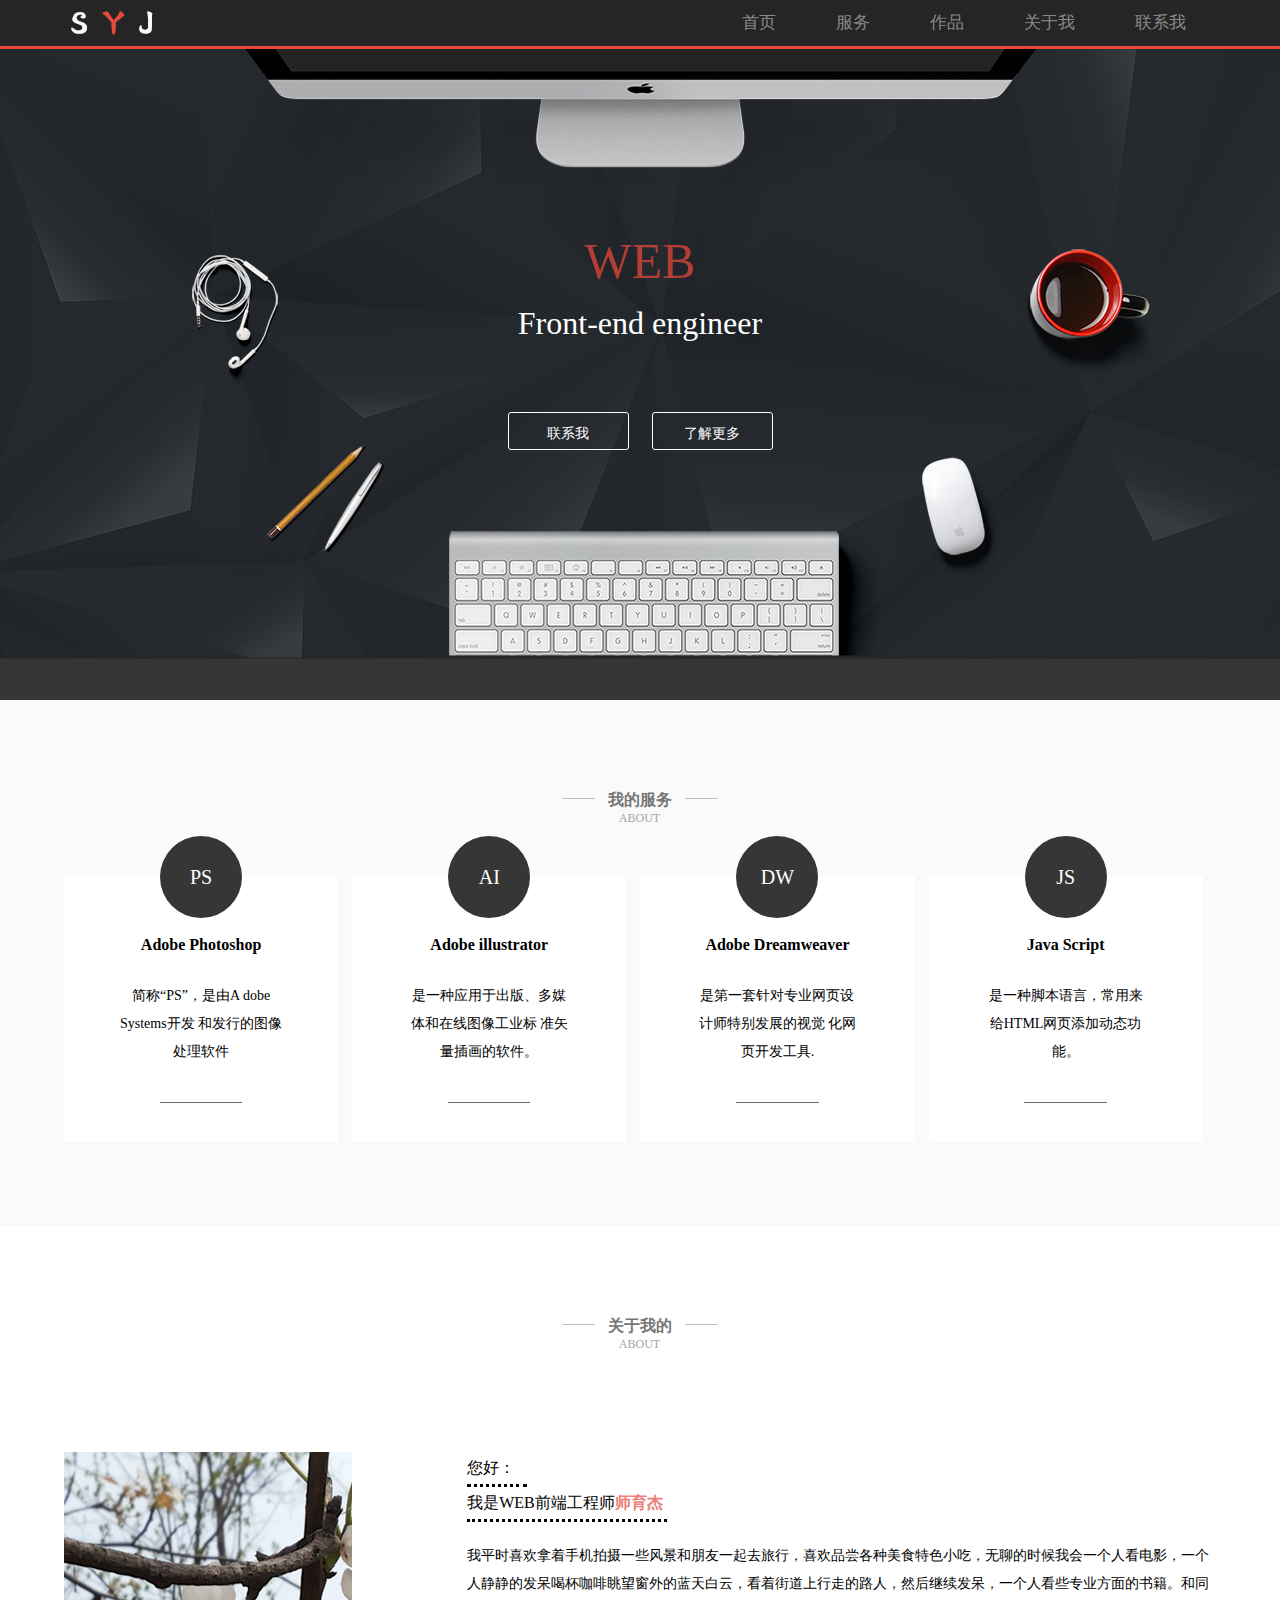
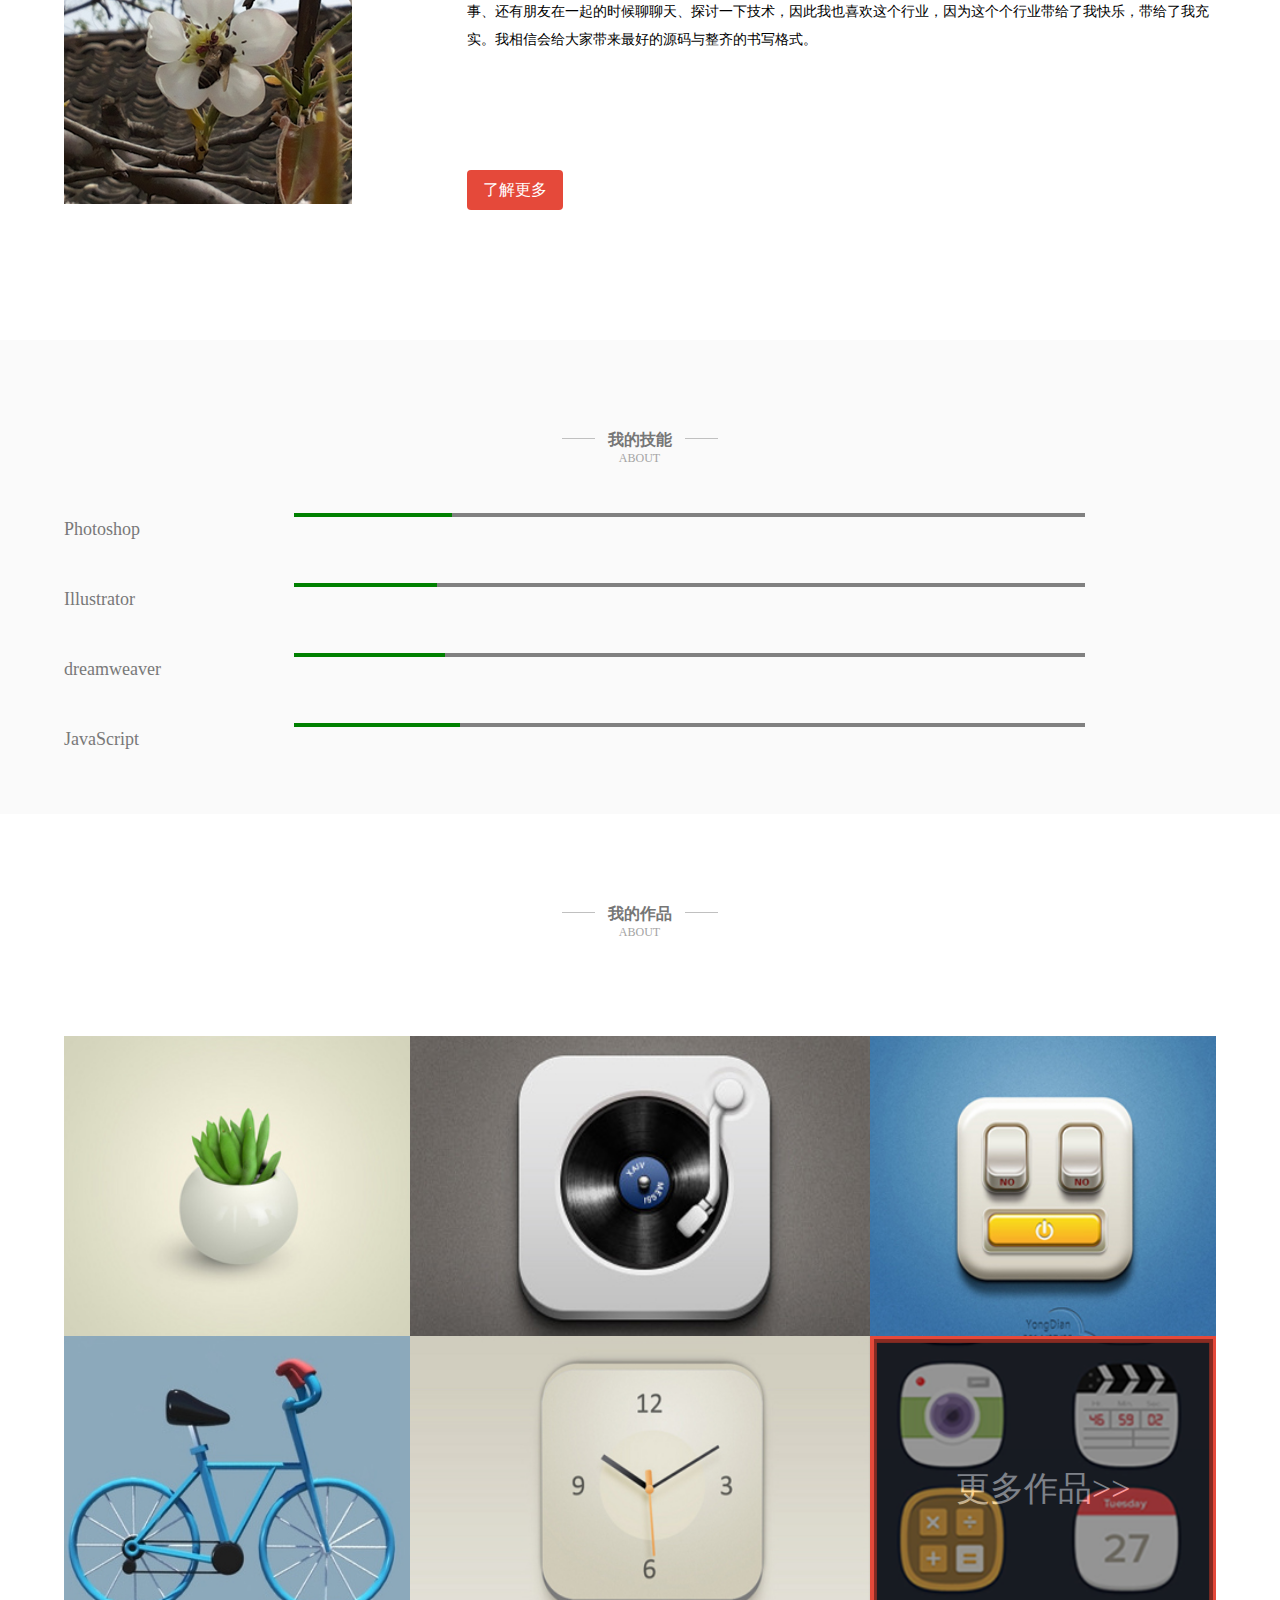
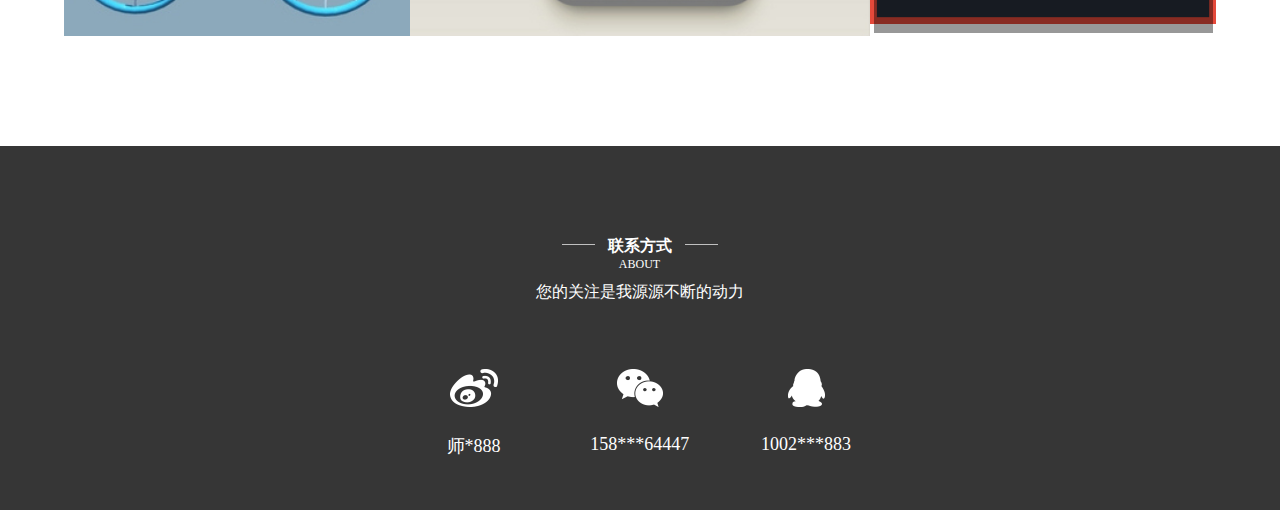
<file: index.html>
<!DOCTYPE html>
<html>
	<head>
		<meta charset="UTF-8">
		<title>个人简介</title>
		<link rel="stylesheet" href="css/reset.css"/>
		<link rel="stylesheet" href="css/inde.css" />
	</head>
	<body>
		<!-- 头部开始 -->
		<div id="head">
			<div class="head_a">
				<div class="logo"></div>
				<ul class="nav">
					<li>
						<a href="#banner">首页</a>
					</li>
					<li>
						<a href="#main_a">服务</a>
					</li>
					<li>
						<a href="#main_d">作品</a>
					</li>
					<li>
						<a href="#main_b">关于我</a>
					</li>
					<li>
						<a href="#fooner">联系我</a>
					</li>
				</ul>
			</div>
		</div>

		<!-- banneer开始 -->
		<div id="banner">
			<h2>WEB </h2>
			<h3>Front-end engineer</h3>
			<div class="ban">
				<button class="bu">
					<a href="#fooner">联系我</a>
				</button>
				<button class="bt">了解更多</button>
			</div>
		</div>
		<!-- main_a开始 -->
		<div id="main_a">
			<div class="main_aa">
				<span></span>
				<div class="main_ap">
					<p>
						<b>我的服务</b>
						ABOUT
					</p>
				</div>
				<span></span>
			</div>
			<!-- main_a 开始的部分 -->
			<ul class="main_au">
				<li>
					<div class="img">PS</div>
					<h2>
						<b>Adobe Photoshop</b>
					</h2>
					<p>
						简称“PS”，是由A dobe Systems开发 和发行的图像处理软件
					</p>
					<span></span>
				</li>
				<li>
					<div class="img">AI</div>
					<h2>
						<b>Adobe illustrator</b>
					</h2>
					<p>
						是一种应用于出版、多媒体和在线图像工业标 准矢量插画的软件。
					</p>
					<span></span>
				</li>
				<li>
					<div class="img">DW</div>
					<h2>
						<b>Adobe Dreamweaver</b>
					</h2>
					<p>
						是第一套针对专业网页设计师特别发展的视觉 化网页开发工具.
					</p>
					<span></span>
				</li>
				<li class="main_ald">
					<div class="img">JS</div>
					<h2>
						<b>Java Script</b>
					</h2>
					<p>
						是一种脚本语言，常用来给HTML网页添加动态功能。
					</p>
					<span></span>
				</li>
			</ul>
		</div>
		<!-- main_b开始 -->
		<div id="main_b">
			<div class="main_aa">
				<span></span>
				<div class="main_ap">
					<p>
						<b>关于我的</b>
						ABOUT
					</p>
				</div>
				<span></span>
			</div>

			<!-- main_b 内容开 -->
			<div class="main_b">
				<div class="main_l"></div>
				<div class="main_r">
					<p class="m">您好：</p>
					<p class="n">我是WEB前端工程师<b >师育杰</b></p>
					<p class="main_rb">
						我平时喜欢拿着手机拍摄一些风景和朋友一起去旅行，喜欢品尝各种美食特色小吃，无聊的时候我会一个人看电影，一个人静静的发呆喝杯咖啡眺望窗外的蓝天白云，看着街道上行走的路人，然后继续发呆，一个人看些专业方面的书籍。和同事、还有朋友在一起的时候聊聊天、探讨一下技术，因此我也喜欢这个行业，因为这个个行业带给了我快乐，带给了我充实。我相信会给大家带来最好的源码与整齐的书写格式。
					</p>
					<button>了解更多</button>
				</div>
			</div>
        </div>
			<!-- main_c 内容开 -->
		<div id="main_c">
			<div class="main_aa">
				<span></span>
				<div class="main_ap">
					<p>
						<b>我的技能</b>
						ABOUT
					</p>
				</div>
				<span></span>
			</div>
			<!-- main_c 内部内容开 -->
			<div class="main_c" >
				<ul class="main_cl">
					<li>Photoshop</li>
					<li>Illustrator</li>
					<li>dreamweaver</li>
					<li>JavaScript</li>
				</ul>
				<ul class="main_cr">
					<li>
						<div id="aa">95%</div>
						<progress value="10" max="100" id="ap"></progress>
					</li>
					<li>
						<div id="ab">88%</div>
						<progress value="10" max="100" id="bp"></progress>
					</li>
					<li>
						<div id="ac">72%</div>
						<progress value="10" max="100" id="cp"></progress>
					</li>
					<li>
						<div id="ad">77%</div>
						<progress value="10" max="100" id="dp"></progress>
					</li>
				</ul>
			</div>
		</div>
		<!-- main_d 内容开 -->
		<div id="main_d">
			<div class="main_aa">
				<span></span>
				<div class="main_ap">
					<p>
						<b>我的作品</b>
						ABOUT
					</p>
				</div>
				<span></span>
			</div>
			<!-- main_d 内部内容开 -->
			<div class="main_da">
				<div class="main_dt">
					<div class="main_dl">
						<img src="img/a_06.png">
					</div>
					<div class="main_dc">
						<img src="img/b_07.png">
					</div>
					<div class="main_dr">
						<img src="img/c_07.png">
					</div>
				</div>
				<div class="main_db">
					<div class="main_dl">
						<img src="img/d_12.png">
					</div>
					<div class="main_dc">
						<img src="img/e_13.png">
					</div>
					<div class="main_dr">
						<div class="main_drc">
							更多作品>>
						</div>
					</div>
				</div>
			</div>
		</div>
		
		<div id="fooner">
			<div class="main_aa" >
				<span></span>
				<div class="main_ap">
					<p>
						<b>联系方式</b>
						ABOUT
					</p>
				</div>
				<span></span>
			</div>
			<div class="fonn_a">
				您的关注是我源源不断的动力
			</div>
			<ul class="fon_u">
				<li>
					<img src="img/WB.png">
					<p>师*888</p>
				</li>
				<li>
					<img src="img/WX.png">
					<p>158***64447</p>
				</li>
				<li>
					<img src="img/QQ.png">
					<p>1002***883</p>
				</li>
			</ul>
		</div>
		<script src="js/inde.js"></script>
	</body>
</html>
</file>
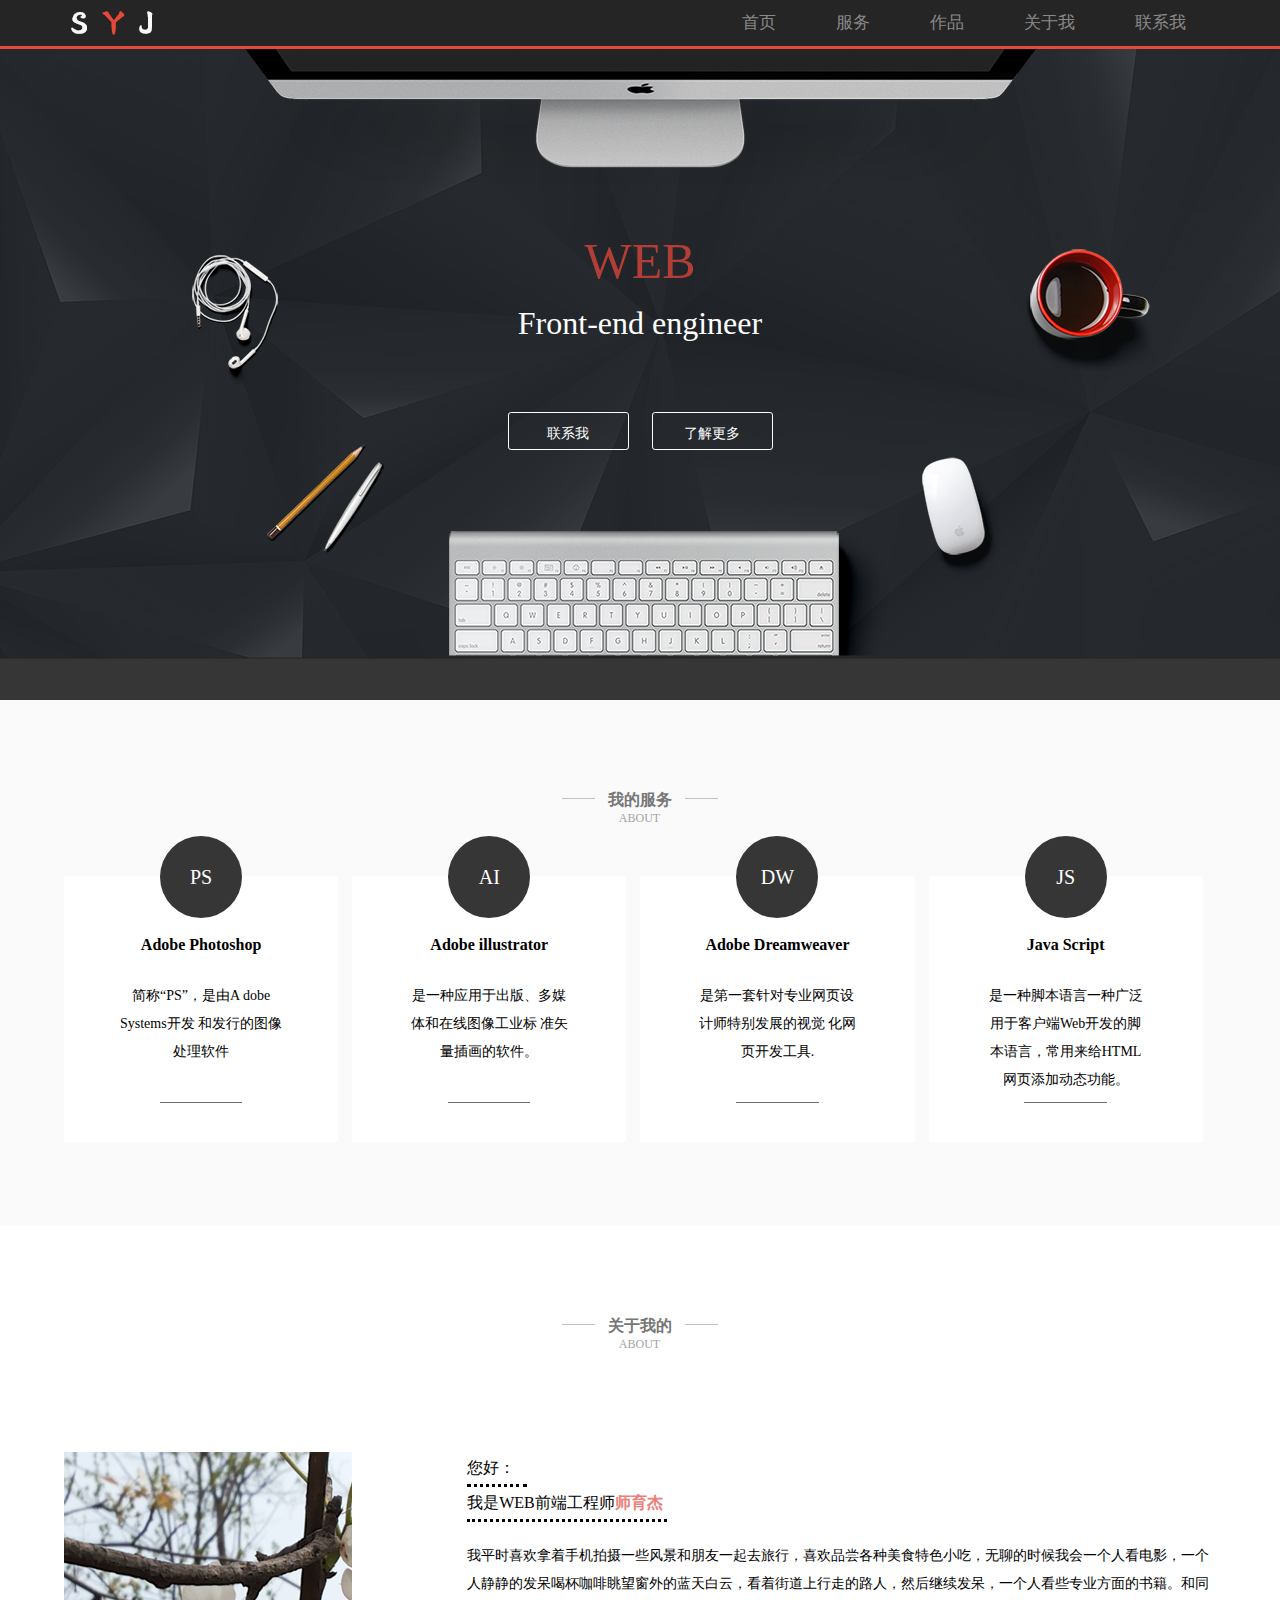
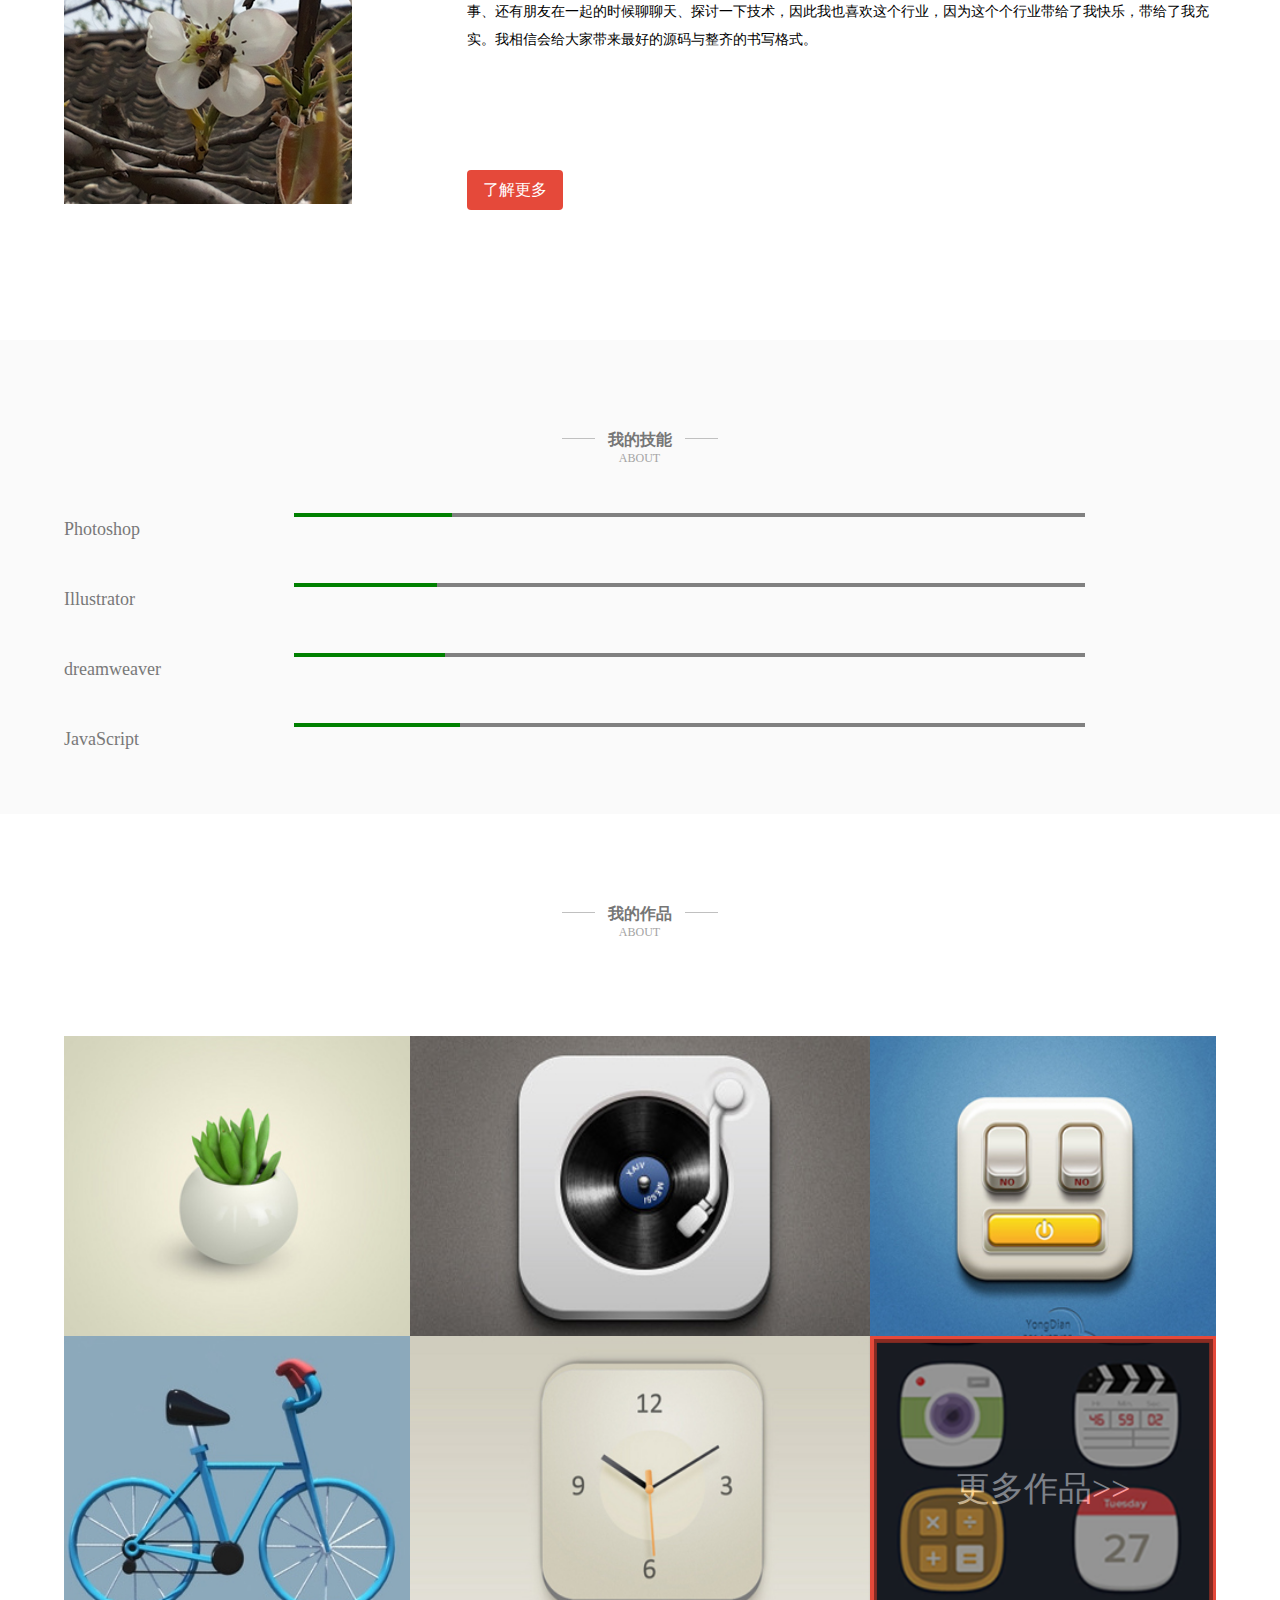
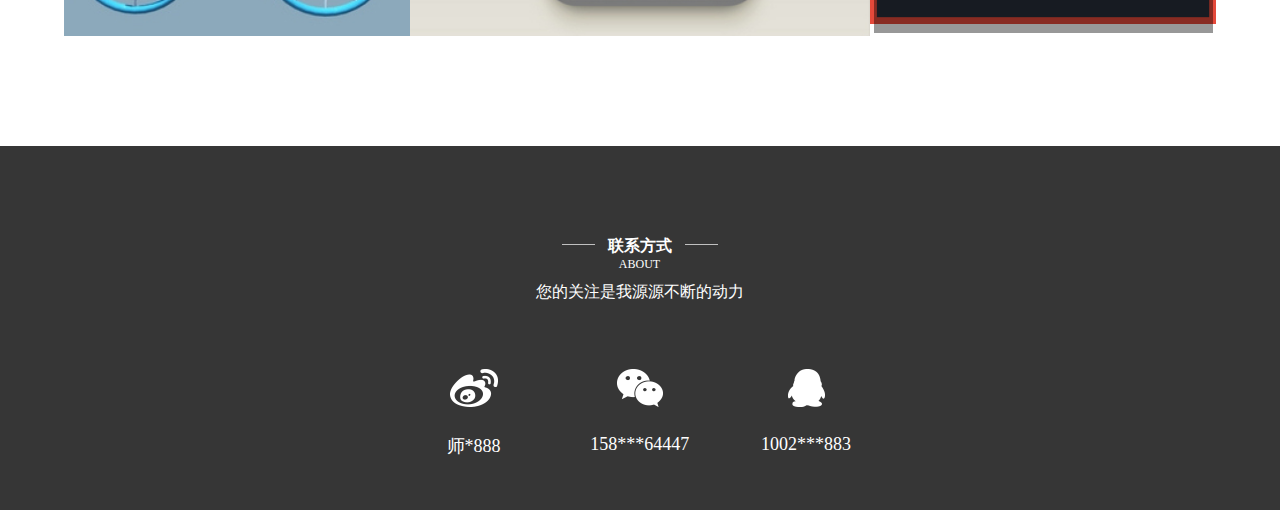
<file: inde.html>
<!DOCTYPE html>
<html>
	<head>
		<meta charset="UTF-8">
		<title>个人简介</title>
		<link rel="stylesheet" href="css/reset.css"/>
		<link rel="stylesheet" href="css/inde.css" />
	</head>
	<body>
		<!-- 头部开始 -->
		<div id="head">
			<div class="head_a">
				<div class="logo"></div>
				<ul class="nav">
					<li>
						<a href="#banner">首页</a>
					</li>
					<li>
						<a href="#main_a">服务</a>
					</li>
					<li>
						<a href="#main_d">作品</a>
					</li>
					<li>
						<a href="#main_b">关于我</a>
					</li>
					<li>
						<a href="#fooner">联系我</a>
					</li>
				</ul>
			</div>
		</div>

		<!-- banneer开始 -->
		<div id="banner">
			<h2>WEB </h2>
			<h3>Front-end engineer</h3>
			<div class="ban">
				<button class="bu">
					<a href="#fooner">联系我</a>
				</button>
				<button class="bt">了解更多</button>
			</div>
		</div>
		<!-- main_a开始 -->
		<div id="main_a">
			<div class="main_aa">
				<span></span>
				<div class="main_ap">
					<p>
						<b>我的服务</b>
						ABOUT
					</p>
				</div>
				<span></span>
			</div>
			<!-- main_a 开始的部分 -->
			<ul class="main_au">
				<li>
					<div class="img">PS</div>
					<h2>
						<b>Adobe Photoshop</b>
					</h2>
					<p>
						简称“PS”，是由A dobe Systems开发 和发行的图像处理软件
					</p>
					<span></span>
				</li>
				<li>
					<div class="img">AI</div>
					<h2>
						<b>Adobe illustrator</b>
					</h2>
					<p>
						是一种应用于出版、多媒体和在线图像工业标 准矢量插画的软件。
					</p>
					<span></span>
				</li>
				<li>
					<div class="img">DW</div>
					<h2>
						<b>Adobe Dreamweaver</b>
					</h2>
					<p>
						是第一套针对专业网页设计师特别发展的视觉 化网页开发工具.
					</p>
					<span></span>
				</li>
				<li class="main_ald">
					<div class="img">JS</div>
					<h2>
						<b>Java Script</b>
					</h2>
					<p>
						是一种脚本语言一种广泛用于客户端Web开发的脚本语言，常用来给HTML网页添加动态功能。
					</p>
					<span></span>
				</li>
			</ul>
		</div>
		<!-- main_b开始 -->
		<div id="main_b">
			<div class="main_aa">
				<span></span>
				<div class="main_ap">
					<p>
						<b>关于我的</b>
						ABOUT
					</p>
				</div>
				<span></span>
			</div>

			<!-- main_b 内容开 -->
			<div class="main_b">
				<div class="main_l"></div>
				<div class="main_r">
					<p class="m">您好：</p>
					<p class="n">我是WEB前端工程师<b >师育杰</b></p>
					<p class="main_rb">
						我平时喜欢拿着手机拍摄一些风景和朋友一起去旅行，喜欢品尝各种美食特色小吃，无聊的时候我会一个人看电影，一个人静静的发呆喝杯咖啡眺望窗外的蓝天白云，看着街道上行走的路人，然后继续发呆，一个人看些专业方面的书籍。和同事、还有朋友在一起的时候聊聊天、探讨一下技术，因此我也喜欢这个行业，因为这个个行业带给了我快乐，带给了我充实。我相信会给大家带来最好的源码与整齐的书写格式。
					</p>
					<button>了解更多</button>
				</div>
			</div>
        </div>
			<!-- main_c 内容开 -->
		<div id="main_c">
			<div class="main_aa">
				<span></span>
				<div class="main_ap">
					<p>
						<b>我的技能</b>
						ABOUT
					</p>
				</div>
				<span></span>
			</div>
			<!-- main_c 内部内容开 -->
			<div class="main_c" >
				<ul class="main_cl">
					<li>Photoshop</li>
					<li>Illustrator</li>
					<li>dreamweaver</li>
					<li>JavaScript</li>
				</ul>
				<ul class="main_cr">
					<li>
						<div id="aa">95%</div>
						<progress value="10" max="100" id="ap"></progress>
					</li>
					<li>
						<div id="ab">88%</div>
						<progress value="10" max="100" id="bp"></progress>
					</li>
					<li>
						<div id="ac">72%</div>
						<progress value="10" max="100" id="cp"></progress>
					</li>
					<li>
						<div id="ad">77%</div>
						<progress value="10" max="100" id="dp"></progress>
					</li>
				</ul>
			</div>
		</div>
		<!-- main_d 内容开 -->
		<div id="main_d">
			<div class="main_aa">
				<span></span>
				<div class="main_ap">
					<p>
						<b>我的作品</b>
						ABOUT
					</p>
				</div>
				<span></span>
			</div>
			<!-- main_d 内部内容开 -->
			<div class="main_da">
				<div class="main_dt">
					<div class="main_dl">
						<img src="img/a_06.png">
					</div>
					<div class="main_dc">
						<img src="img/b_07.png">
					</div>
					<div class="main_dr">
						<img src="img/c_07.png">
					</div>
				</div>
				<div class="main_db">
					<div class="main_dl">
						<img src="img/d_12.png">
					</div>
					<div class="main_dc">
						<img src="img/e_13.png">
					</div>
					<div class="main_dr">
						<div class="main_drc">
							更多作品>>
						</div>
					</div>
				</div>
			</div>
		</div>
		
		<div id="fooner">
			<div class="main_aa" >
				<span></span>
				<div class="main_ap">
					<p>
						<b>联系方式</b>
						ABOUT
					</p>
				</div>
				<span></span>
			</div>
			<div class="fonn_a">
				您的关注是我源源不断的动力
			</div>
			<ul class="fon_u">
				<li>
					<img src="img/WB.png">
					<p>师*888</p>
				</li>
				<li>
					<img src="img/WX.png">
					<p>158***64447</p>
				</li>
				<li>
					<img src="img/QQ.png">
					<p>1002***883</p>
				</li>
			</ul>
		</div>
		<script src="js/inde.js"></script>
	</body>
</html>
</file>
<file: css/inde.css>
/*头部开始*/
#head{width:100%;height:46px;background:#252525;border-bottom:3px solid #e5493a;position:fixed;top:0;z-index:99;}
.head_a{width:90%;height:68px;margin:0 auto}
.logo{width:99px;height:26px;background:url(../img/logo_03.jpg) no-repeat;float:left;margin-top:10px;}
.nav{height:68px;line-height:46px;float:right;}
.nav li{float:left}
.nav li a{color:#898989;font-size:17px;margin:0 30px;}
.nav li a:hover{color:#e5493a}
/*banner开始*/
#banner{width:100%;height:611px;background:url(../img/bannera_06.png) no-repeat center;border-bottom:41px solid #363636;padding-top:48px;}
#banner h2{width:100%;font-size:50px;color:#b33e35;text-align:center;padding-top:184px;}
#banner h3{width:100%;font-size:32px;text-align:center;padding-top:15px;color:#fff;}
.ban{width:100%;text-align:center;margin-top:70px;}
.ban button{width:121px;height:38px;background-color:transparent;font-size:14px;color:#fff;line-height:38px;border:1px solid #fff;margin:0 10px;border-radius:3px;}
.ban button a{color:#fff;}
.bu:hover{width:121px;height:38px;background-color:transparent;border:0;background:#363636;}
.bt:hover{width:121px;height:38px;background-color:transparent;border:0;background:#363636;}
/*main_a开始*/
#main_a{width:100%;height:478px;background:#fafafa;padding-top:48px;}
.main_aa{width:157px;height:16px;padding-top:42px;margin:0 auto;}
.main_aa span{width:33px;height:1px;background:#c0c0c0;margin-top:8px;float:left;}
.main_aa .main_ap{width:90px;float:left;text-align:center;font-size:12px;color:#a4a4a4}
.main_ap b{font-size:16px;color:#767676;}
.main_au{width:90%;height:60px;margin:0 auto;margin-top:70px;}
.main_au li{width:23.8%;height:266px;float:left;margin-right:14px;background:#fff;text-align:center}
.main_au li:hover,.main_au li .img:hover,.main_au li span{color:red;}
.main_au li .img{width:82px;height:82px;background:#363636;border-radius:41px;text-align:center;line-height:82px;font-size:20px;color:#fff;margin:0 auto;margin-top:-40px;}
.main_au li h2{font-size:16px;text-align:center;margin-top:18px;}
.main_au li p{width:60%;height:120px;font-size:14px;margin:0 auto;text-align:center;line-height:28px;margin-top:28px;}
.main_au li span{width:30%;height:1px;background:#6c6c6c;margin:0 auto;display:block;}
.main_au .main_ald{margin-right:0;}

/*main_b开始*/
#main_b{width:100%;height:666px;background:#fff;padding-top:48px;}
.main_b{width:90%;height:352px;margin:0 auto;margin-top:120px;}
.main_l{width:25%;height:352px;background:url(../img/banner_02.jpg) no-repeat;margin-right:10%;float:left;}
.main_r{width:65%;height:352px;float:left;}
.main_r p{font-size:16px;line-height:32px;}
.m{border-bottom:dotted;width:60px;}
.n{border-bottom:dotted;width:200px;}
.main_r p b{color:#eb817a;}
.main_r .main_rb{font-size:14px;line-height:28px;margin-top:20px;}
.main_r button{width:96px;height:40px;background:#e5493a;border:0;border-radius:4px;font-size:16px;color:#fff;margin-top:116px;}
/*main_c开始*/
#main_c{width:100%;height:426px;background:#fafafa;padding-top:48px;}
.main_c{width:90%;margin:0 auto;margin-top:48px;}
.main_cl{width:12%;height:70px;margin-right:8%;float:left;}
.main_cl li{width:100%;height:70px;font-size:18px;color:#787878;line-height:70px;}
.main_cr {width:70%;height:60px;float:left;}
.main_cr li{width:100%;height:60px;margin-top:10px;}
.main_cr li progress{width:98%;height:4px;color:#e5493a;}
.main_cr li div{width:30px;height:20px;background:red;line-height:18px;text-align:center;float:right;margin-right:18px;border-radius:4px;display:none;}
#ab{margin-right:8%;}
#ac{margin-right:25%;}
#ad{margin-right:12%}
/*main_d开始*/
#main_d{width:100%;height:884px;background:#fff;padding-top:48px;}
.main_dt{width:90%;height:300px;margin:0 auto;margin-top:116px;}
.main_dl img{width:30%;height:300px;float:left;}
.main_dc img{width:40%;height:300px;float:left;}
.main_dr img{width:30%;height:300px;float:left;}
.main_db .main_dr{width:30%;height:300px;float:left;background:url(../img/e_09.png) no-repeat;background-size:100%;}
.main_db .main_dr .main_drc{width:98%;height:98%;background:#000;margin:1% 1%;opacity:0.4;font-size:34px;color:#fff;text-align:center;line-height:300px;}
.main_db{width:90%;height:190px;margin:0 auto;}

/*底部开始*/
#fooner{width:100%;height:316px;background:#363636;padding-top:48px;}
#fooner .main_aa .main_ap{color:#fff;}
#fooner .main_aa .main_ap b{color:#fff;}
.fonn_a{width:100%;height:20px;text-align:center;color:#fff;font-size:16px;margin-top:30px;}
.fon_u{width:39%;height:20px;margin:0 auto;margin-top:66px;}
.fon_u li{width:33.3%;float:left;text-align:center;}
.fon_u li img{width:50px;height:40px;}
.fon_u li p{color:#fff;margin-top:26px;font-size:18px;}
</file>
